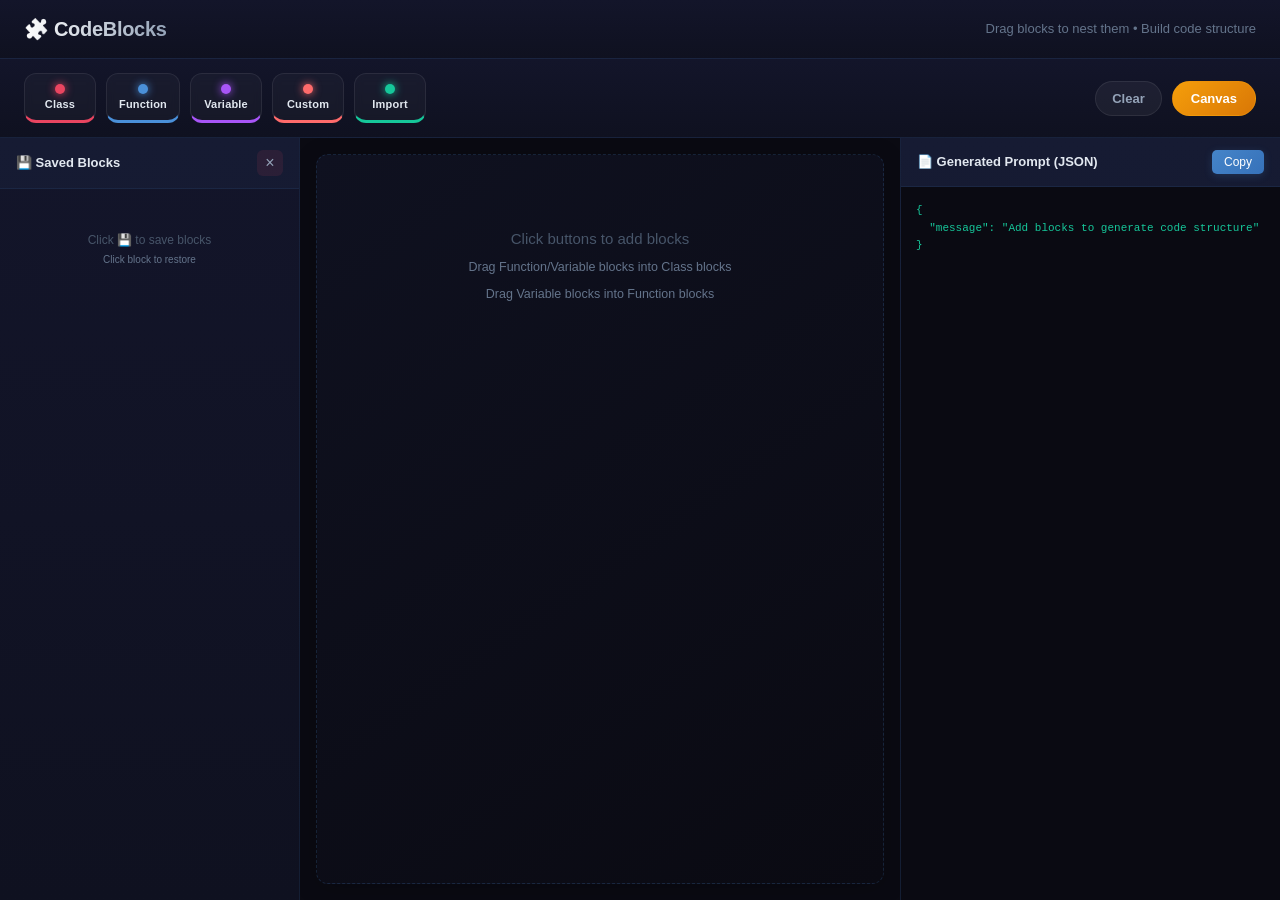
<file: index.html>
<!DOCTYPE html>
<html lang="en">
<head>
    <meta charset="UTF-8">
    <meta name="viewport" content="width=device-width, initial-scale=1.0">
    <title>CodeBlocks - LLM Code Generator</title>
    <link rel="stylesheet" href="css/style.css">
</head>
<body>
    <div class="app">
        <header class="header">
            <h1>🧩 CodeBlocks</h1>
            <p>Drag blocks to nest them • Build code structure</p>
        </header>

        <div class="toolbar">
            <div class="block-palette">
                <button class="palette-btn palette-class" data-type="class">
                    <span class="palette-dot"></span>
                    <span class="palette-name">Class</span>
                </button>
                <button class="palette-btn palette-function" data-type="function">
                    <span class="palette-dot"></span>
                    <span class="palette-name">Function</span>
                </button>
                <button class="palette-btn palette-variable" data-type="variable">
                    <span class="palette-dot"></span>
                    <span class="palette-name">Variable</span>
                </button>
                <button class="palette-btn palette-custom" data-type="custom">
                    <span class="palette-dot"></span>
                    <span class="palette-name">Custom</span>
                </button>
                <button class="palette-btn palette-import" data-type="import">
                    <span class="palette-dot"></span>
                    <span class="palette-name">Import</span>
                </button>
            </div>
            <div class="toolbar-actions">
                <button class="action-btn action-secondary" id="clearBtn" title="Clear all blocks">
                    <span class="action-label">Clear</span>
                </button>
                <button class="action-btn action-primary" id="canvasModeBtn" title="Open Grid Canvas">
                    <span class="action-label">Canvas</span>
                </button>
            </div>
        </div>

        <div class="main">
            <div class="sidebar">
                <div class="sidebar-header">
                    <h3>💾 Saved Blocks</h3>
                    <button id="clearSidebarBtn" class="btn-clear-sidebar" title="Clear all saved blocks">×</button>
                </div>
                <div id="sidebarContent" class="sidebar-content">
                    <div class="sidebar-hint">
                        Drag blocks here to save<br>
                        <small>Click to restore</small>
                    </div>
                </div>
            </div>

            <div class="canvas-container">
                <div id="canvas" class="canvas">
                    <div class="canvas-hint">
                        Click buttons to add blocks<br>
                        <small>Drag Function/Variable blocks into Class blocks<br>
                        Drag Variable blocks into Function blocks</small>
                    </div>
                </div>
            </div>

            <div class="output-panel">
                <div class="output-header">
                    <h3>📄 Generated Prompt (JSON)</h3>
                    <button id="copyBtn" class="btn-copy">Copy</button>
                </div>
                <pre id="output" class="output"></pre>
            </div>
        </div>
    </div>

    <script src="js/utils.js"></script>
    <script src="js/app.js"></script>
</body>
</html>
</file>
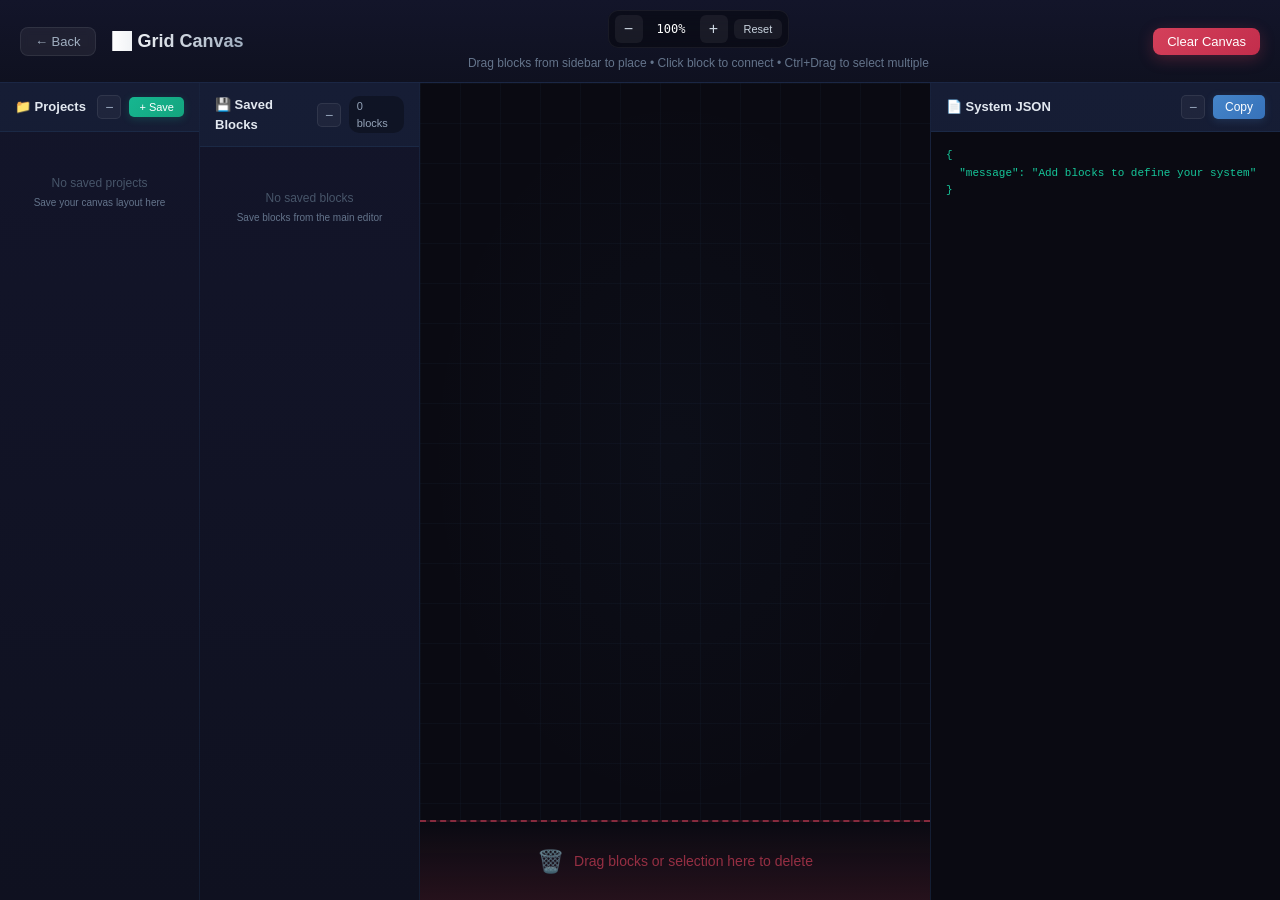
<file: canvas.html>
<!DOCTYPE html>
<html lang="en">
<head>
    <meta charset="UTF-8">
    <meta name="viewport" content="width=device-width, initial-scale=1.0">
    <title>CodeBlocks - Grid Canvas</title>
    <link rel="stylesheet" href="css/style.css">
    <link rel="stylesheet" href="css/canvas.css">
</head>
<body>
    <div class="canvas-page">
        <!-- Header -->
        <header class="canvas-header">
            <div class="canvas-header-left">
                <button class="btn btn-back" id="backBtn" title="Back to Editor">← Back</button>
                <h1>🖼️ Grid Canvas</h1>
            </div>
            <div class="canvas-header-center">
                <div class="zoom-controls">
                    <button class="btn btn-zoom" id="zoomOutBtn" title="Zoom Out">−</button>
                    <span class="zoom-level" id="zoomLevel">100%</span>
                    <button class="btn btn-zoom" id="zoomInBtn" title="Zoom In">+</button>
                    <button class="btn btn-zoom-reset" id="zoomResetBtn" title="Reset Zoom">Reset</button>
                </div>
                <span class="canvas-hint-text" id="canvasHint">Drag blocks from sidebar to place • Click block to connect • Ctrl+Drag to select multiple</span>
            </div>
            <div class="canvas-header-right">
                <button class="btn btn-clear-canvas" id="clearCanvasBtn">Clear Canvas</button>
            </div>
        </header>

        <!-- Main Canvas Area -->
        <div class="canvas-workspace">
            <!-- Projects Sidebar -->
            <aside class="canvas-projects-panel" id="projectsPanel">
                <div class="canvas-projects-header">
                    <h3>📁 Projects</h3>
                    <div class="panel-header-actions">
                        <button class="btn-minimize-panel" id="minimizeProjectsBtn" title="Minimize Projects">−</button>
                        <button class="btn-save-project" id="saveProjectBtn" title="Save current canvas as project">+ Save</button>
                    </div>
                </div>
                <div class="canvas-projects-content" id="canvasProjectsContent">
                    <div class="canvas-projects-empty">
                        No saved projects<br>
                        <small>Save your canvas layout here</small>
                    </div>
                </div>
            </aside>

            <!-- Sidebar with Saved Blocks -->
            <aside class="canvas-sidebar-panel" id="savedBlocksPanel">
                <div class="canvas-sidebar-header">
                    <h3>💾 Saved Blocks</h3>
                    <div class="panel-header-actions">
                        <button class="btn-minimize-panel" id="minimizeSavedBlocksBtn" title="Minimize Saved Blocks">−</button>
                        <span class="block-count" id="blockCount">0 blocks</span>
                    </div>
                </div>
                <div class="canvas-sidebar-content" id="canvasSidebarContent">
                    <div class="canvas-sidebar-empty">
                        No saved blocks<br>
                        <small>Save blocks from the main editor</small>
                    </div>
                </div>
            </aside>

            <!-- Grid Canvas -->
            <div class="grid-canvas-container">
                <div id="gridCanvas" class="grid-canvas">
                    <!-- Canvas content wrapper for zooming -->
                    <div id="canvasContent" class="canvas-content">
                        <!-- SVG Layer for arrows -->
                        <svg id="arrowLayer" class="arrow-layer">
                            <defs>
                                <linearGradient id="arrowGradient" x1="0%" y1="0%" x2="100%" y2="0%">
                                    <stop offset="0%" style="stop-color:#4a90d9;stop-opacity:1" />
                                    <stop offset="100%" style="stop-color:#6ab0ff;stop-opacity:1" />
                                </linearGradient>
                                <marker id="arrowhead" markerWidth="12" markerHeight="12" refX="9" refY="6" orient="auto" overflow="visible">
                                    <polygon points="0 3, 9 6, 0 9" fill="#6ab0ff" />
                                </marker>
                            </defs>
                        </svg>
                        
                        <!-- Blocks will be placed here -->
                        <div class="canvas-placeholder">
                            <div class="placeholder-icon">📦</div>
                            <div>Drag blocks here to place them</div>
                            <small>Click a block to start connecting</small>
                        </div>
                    </div>
                    
                    <!-- Selection box for multi-select -->
                    <div id="selectionBox" class="selection-box hidden"></div>
                </div>

                <!-- Delete Zone -->
                <div class="delete-zone" id="deleteZone">
                    <div class="delete-zone-content">
                        <span class="delete-icon">🗑️</span>
                        <span class="delete-text">Drag blocks or selection here to delete</span>
                    </div>
                </div>
            </div>

            <!-- Output Panel -->
            <aside class="canvas-output-panel" id="outputPanel">
                <div class="canvas-output-header">
                    <h3>📄 System JSON</h3>
                    <div class="panel-header-actions">
                        <button class="btn-minimize-panel" id="minimizeOutputBtn" title="Minimize Output">−</button>
                        <button class="btn-copy" id="copyOutputBtn">Copy</button>
                    </div>
                </div>
                <pre id="canvasOutput" class="canvas-output-content"></pre>
            </aside>
        </div>
    </div>

    <!-- Relationship Modal -->
    <div id="relationshipModal" class="modal hidden">
        <div class="modal-content">
            <h3>Define Relationship</h3>
            <p>From: <strong id="fromBlockName">Block A</strong> → To: <strong id="toBlockName">Block B</strong></p>
            <input type="text" id="relationshipInput" placeholder="e.g., calls, extends, uses, depends on..." autofocus>
            <div class="modal-buttons">
                <button class="btn btn-secondary" id="cancelRelationship">Cancel</button>
                <button class="btn btn-primary" id="confirmRelationship">Connect</button>
            </div>
        </div>
    </div>

    <script src="js/utils.js"></script>
    <script src="js/canvas.js?v=2"></script>
</body>
</html>
</file>
<file: css/style.css>
* {
    margin: 0;
    padding: 0;
    box-sizing: border-box;
}

body {
    font-family: -apple-system, BlinkMacSystemFont, 'Segoe UI', Roboto, 'Helvetica Neue', Arial, sans-serif;
    background: #0a0a12;
    color: #e2e8f0;
    min-height: 100vh;
    line-height: 1.5;
}

.app {
    display: flex;
    flex-direction: column;
    height: 100vh;
}

/* Header */
.header {
    padding: 14px 24px;
    background: linear-gradient(180deg, #13152a 0%, #0f1120 100%);
    border-bottom: 1px solid rgba(74, 144, 217, 0.12);
    display: flex;
    align-items: center;
    justify-content: space-between;
    box-shadow: 0 2px 20px rgba(0, 0, 0, 0.25);
}

.header h1 {
    font-size: 20px;
    font-weight: 700;
    background: linear-gradient(90deg, #fff 0%, #94a3b8 100%);
    -webkit-background-clip: text;
    -webkit-text-fill-color: transparent;
    background-clip: text;
    letter-spacing: -0.3px;
}

.header p {
    color: #64748b;
    font-size: 13px;
    font-weight: 400;
}

/* Toolbar */
.toolbar {
    display: flex;
    justify-content: space-between;
    align-items: center;
    gap: 16px;
    padding: 14px 24px;
    background: linear-gradient(180deg, #13152a 0%, #0f1120 100%);
    border-bottom: 1px solid rgba(74, 144, 217, 0.1);
}

/* Block Palette — large, card-like buttons */
.block-palette {
    display: flex;
    gap: 10px;
    flex-wrap: wrap;
}

.palette-btn {
    display: flex;
    flex-direction: column;
    align-items: center;
    justify-content: center;
    gap: 4px;
    min-width: 72px;
    padding: 10px 12px;
    border: 1px solid rgba(255, 255, 255, 0.08);
    border-radius: 12px;
    background: rgba(255, 255, 255, 0.03);
    color: #e2e8f0;
    cursor: pointer;
    transition: all 0.2s cubic-bezier(0.4, 0, 0.2, 1);
    backdrop-filter: blur(4px);
}

.palette-btn:hover {
    transform: translateY(-2px);
    background: rgba(255, 255, 255, 0.07);
    border-color: rgba(255, 255, 255, 0.16);
    box-shadow: 0 8px 20px rgba(0, 0, 0, 0.35);
}

.palette-btn:active {
    transform: translateY(0);
}

.palette-dot {
    width: 10px;
    height: 10px;
    border-radius: 50%;
    display: inline-block;
    box-shadow: 0 0 8px currentColor;
}

.palette-class .palette-dot { background: #e94560; color: #e94560; }
.palette-function .palette-dot { background: #4a90d9; color: #4a90d9; }
.palette-variable .palette-dot { background: #a855f7; color: #a855f7; }
.palette-custom .palette-dot { background: #ff6b6b; color: #ff6b6b; }
.palette-import .palette-dot { background: #16c79a; color: #16c79a; }

.palette-name {
    font-size: 11px;
    font-weight: 600;
    letter-spacing: 0.2px;
}

/* Palette accent colors */
.palette-class { border-bottom: 3px solid #e94560; }
.palette-class:hover { box-shadow: 0 8px 20px rgba(233, 69, 96, 0.25); border-color: rgba(233, 69, 96, 0.35); }

.palette-function { border-bottom: 3px solid #4a90d9; }
.palette-function:hover { box-shadow: 0 8px 20px rgba(74, 144, 217, 0.25); border-color: rgba(74, 144, 217, 0.35); }

.palette-variable { border-bottom: 3px solid #a855f7; }
.palette-variable:hover { box-shadow: 0 8px 20px rgba(168, 85, 247, 0.25); border-color: rgba(168, 85, 247, 0.35); }

.palette-custom { border-bottom: 3px solid #ff6b6b; }
.palette-custom:hover { box-shadow: 0 8px 20px rgba(255, 107, 107, 0.25); border-color: rgba(255, 107, 107, 0.35); }

.palette-import { border-bottom: 3px solid #16c79a; }
.palette-import:hover { box-shadow: 0 8px 20px rgba(22, 199, 154, 0.25); border-color: rgba(22, 199, 154, 0.35); }

/* Toolbar Actions — pill buttons on the right */
.toolbar-actions {
    display: flex;
    align-items: center;
    gap: 10px;
}

.action-btn {
    display: inline-flex;
    align-items: center;
    gap: 6px;
    padding: 9px 16px;
    border-radius: 999px;
    font-size: 13px;
    font-weight: 600;
    cursor: pointer;
    transition: all 0.2s cubic-bezier(0.4, 0, 0.2, 1);
    border: 1px solid transparent;
}

.action-btn:hover {
    transform: translateY(-1px);
    box-shadow: 0 4px 14px rgba(0, 0, 0, 0.3);
}

.action-secondary {
    background: rgba(255, 255, 255, 0.05);
    color: #94a3b8;
    border-color: rgba(255, 255, 255, 0.08);
}

.action-secondary:hover {
    background: rgba(255, 255, 255, 0.1);
    color: #e2e8f0;
    border-color: rgba(255, 255, 255, 0.14);
}

.action-primary {
    background: linear-gradient(135deg, #f59e0b 0%, #d97706 100%);
    color: white;
    border-color: rgba(245, 158, 11, 0.4);
    padding-left: 18px;
    padding-right: 18px;
}

.action-primary:hover {
    box-shadow: 0 6px 20px rgba(245, 158, 11, 0.45);
}

.action-primary.active {
    background: linear-gradient(135deg, #d97706 0%, #b45309 100%);
    box-shadow: 0 0 0 2px rgba(245, 158, 11, 0.35);
}

.action-icon {
    font-size: 14px;
}

.action-label {
    white-space: nowrap;
}

/* Main Layout */
.main {
    display: flex;
    flex: 1;
    overflow: hidden;
}

/* Sidebar */
.sidebar {
    width: 300px;
    min-width: 300px;
    background: linear-gradient(180deg, #13152a 0%, #0f1120 100%);
    border-right: 1px solid rgba(74, 144, 217, 0.1);
    display: flex;
    flex-direction: column;
    position: relative;
    transition: all 0.3s cubic-bezier(0.4, 0, 0.2, 1);
}

.sidebar.hidden {
    display: none;
}

.sidebar.suppressed {
    opacity: 0.3;
    pointer-events: none;
    width: 60px;
    min-width: 60px;
}

.sidebar.suppressed .sidebar-content,
.sidebar.suppressed .sidebar-header h3,
.sidebar.suppressed .btn-clear-sidebar {
    display: none;
}

.sidebar-header {
    display: flex;
    justify-content: space-between;
    align-items: center;
    padding: 12px 16px;
    border-bottom: 1px solid rgba(74, 144, 217, 0.1);
    background: rgba(74, 144, 217, 0.05);
}

.sidebar-header h3 {
    font-size: 13px;
    font-weight: 600;
    color: #e2e8f0;
}

.btn-clear-sidebar {
    background: rgba(233, 69, 96, 0.1);
    border: none;
    color: #94a3b8;
    cursor: pointer;
    font-size: 16px;
    width: 26px;
    height: 26px;
    border-radius: 6px;
    display: flex;
    align-items: center;
    justify-content: center;
    transition: all 0.2s ease;
}

.btn-clear-sidebar:hover {
    background: rgba(233, 69, 96, 0.2);
    color: #e94560;
}

.sidebar-content {
    flex: 1;
    padding: 12px;
    overflow-y: auto;
    display: flex;
    flex-direction: column;
    gap: 8px;
    min-height: 200px;
    position: relative;
}

/* Ensure sidebar is always a valid drop target */
.sidebar-content:empty::before {
    content: '';
    display: block;
    min-height: 100px;
}

.sidebar-hint {
    text-align: center;
    color: #475569;
    padding: 30px 10px;
    font-size: 12px;
    line-height: 1.6;
    pointer-events: none;
}

.sidebar-hint small {
    color: #64748b;
}

/* Saved Block (simplified) */
.saved-block {
    background: rgba(255, 255, 255, 0.03);
    border-radius: 10px;
    border: 1px solid rgba(255, 255, 255, 0.05);
    border-left: 4px solid;
    padding: 11px 13px;
    cursor: grab;
    transition: all 0.25s cubic-bezier(0.4, 0, 0.2, 1);
    display: flex;
    flex-direction: column;
    gap: 5px;
}

.saved-block:hover {
    background: rgba(74, 144, 217, 0.08);
    transform: translateX(3px);
    border-color: rgba(74, 144, 217, 0.18);
    box-shadow: 0 4px 14px rgba(0, 0, 0, 0.2);
}

.saved-block.dragging {
    opacity: 0.5;
}

.saved-block.drag-over {
    position: relative;
}

.saved-block.drag-over::before,
.saved-block.drag-over::after {
    content: '';
    position: absolute;
    left: 0;
    right: 0;
    height: 3px;
    background: #4a90d9;
    border-radius: 2px;
    pointer-events: none;
}

.saved-block.drag-over[data-drop-position="before"]::before {
    top: -6px;
}

.saved-block.drag-over[data-drop-position="after"]::after {
    bottom: -6px;
}

.saved-block.block-class { border-left-color: #e94560; }
.saved-block.block-function { border-left-color: #4a90d9; }
.saved-block.block-variable { border-left-color: #a855f7; }
.saved-block.block-custom { border-left-color: #ff6b6b; }
.saved-block.block-import { border-left-color: #16c79a; }

.saved-block-type {
    font-size: 10px;
    text-transform: uppercase;
    font-weight: 600;
    padding: 3px 7px;
    border-radius: 4px;
    background: rgba(255,255,255,0.08);
    align-self: flex-start;
    letter-spacing: 0.3px;
}

.saved-block.block-class .saved-block-type { color: #e94560; }
.saved-block.block-function .saved-block-type { color: #4a90d9; }
.saved-block.block-variable .saved-block-type { color: #a855f7; }
.saved-block.block-custom .saved-block-type { color: #ff6b6b; }
.saved-block.block-import .saved-block-type { color: #16c79a; }

.saved-block-header {
    display: flex;
    align-items: center;
    justify-content: space-between;
    gap: 8px;
}

.saved-block-name {
    font-size: 14px;
    font-weight: 500;
    color: #f1f5f9;
    word-break: break-all;
    line-height: 1.4;
}

/* Saved Block Actions */
.saved-block-actions {
    margin-left: auto;
    display: flex;
    gap: 4px;
    opacity: 0;
    transition: opacity 0.2s ease;
}

.saved-block:hover .saved-block-actions {
    opacity: 1;
}

.saved-block-actions button {
    background: transparent;
    border: none;
    cursor: pointer;
    font-size: 13px;
    padding: 3px 5px;
    line-height: 1;
    border-radius: 4px;
    transition: all 0.2s ease;
}

.saved-block-edit {
    color: #94a3b8;
}

.saved-block-edit:hover {
    background: rgba(74, 144, 217, 0.15);
    color: #4a90d9;
}

.saved-block-place {
    color: #94a3b8;
}

.saved-block-place:hover {
    background: rgba(22, 199, 154, 0.15);
    color: #16c79a;
}

.saved-block-delete {
    color: #94a3b8;
    font-size: 15px;
}

.saved-block-delete:hover {
    color: #e94560;
    background: rgba(233, 69, 96, 0.12);
}

.sidebar.drag-over {
    background: rgba(74, 144, 217, 0.1);
}

.sidebar.drag-over .sidebar-content {
    background: rgba(74, 144, 217, 0.15);
    border: 2px dashed rgba(74, 144, 217, 0.4);
    border-radius: 10px;
}

.sidebar.drag-over .sidebar-hint {
    color: #4a90d9;
    font-weight: 500;
}

/* Canvas */
.canvas-container {
    flex: 1;
    padding: 16px;
    overflow: auto;
    position: relative;
    display: flex;
    gap: 16px;
    background: #0a0a12;
}

/* Canvas Sidebar */
.canvas-sidebar {
    width: 180px;
    min-width: 180px;
    background: linear-gradient(180deg, #13152a 0%, #0f1120 100%);
    border: 1px solid rgba(74, 144, 217, 0.12);
    border-radius: 10px;
    display: flex;
    flex-direction: column;
    overflow: hidden;
    transition: all 0.3s cubic-bezier(0.4, 0, 0.2, 1);
    box-shadow: 0 4px 20px rgba(0, 0, 0, 0.2);
}

.canvas-sidebar.hidden {
    display: none;
}

.canvas-sidebar-header {
    display: flex;
    justify-content: space-between;
    align-items: center;
    padding: 10px 12px;
    background: rgba(74, 144, 217, 0.06);
    border-bottom: 1px solid rgba(74, 144, 217, 0.1);
}

.canvas-sidebar-header h4 {
    font-size: 12px;
    font-weight: 600;
    color: #e2e8f0;
}

.btn-close-canvas-sidebar {
    background: transparent;
    border: none;
    color: #94a3b8;
    cursor: pointer;
    font-size: 16px;
    padding: 2px 5px;
    line-height: 1;
    border-radius: 4px;
    transition: all 0.2s ease;
}

.btn-close-canvas-sidebar:hover {
    color: #e94560;
    background: rgba(233, 69, 96, 0.1);
}

.canvas-sidebar-content {
    flex: 1;
    padding: 10px;
    overflow-y: auto;
    display: flex;
    flex-direction: column;
    gap: 8px;
}

.canvas-sidebar-hint {
    text-align: center;
    color: #475569;
    padding: 20px 10px;
    font-size: 11px;
    line-height: 1.5;
}

.canvas-sidebar-block {
    background: rgba(255, 255, 255, 0.03);
    border-radius: 8px;
    border: 1px solid rgba(255, 255, 255, 0.05);
    border-left: 3px solid;
    padding: 8px 10px;
    cursor: grab;
    transition: all 0.2s ease;
    display: flex;
    flex-direction: column;
    gap: 4px;
}

.canvas-sidebar-block:hover {
    background: rgba(74, 144, 217, 0.08);
    transform: translateX(2px);
    border-color: rgba(74, 144, 217, 0.15);
}

.canvas-sidebar-block.dragging {
    opacity: 0.5;
}

.canvas-sidebar-block.block-class { border-left-color: #e94560; }
.canvas-sidebar-block.block-function { border-left-color: #4a90d9; }
.canvas-sidebar-block.block-variable { border-left-color: #a855f7; }
.canvas-sidebar-block.block-custom { border-left-color: #ff6b6b; }

.canvas-sidebar-block-type {
    font-size: 9px;
    text-transform: uppercase;
    font-weight: 600;
    padding: 2px 6px;
    border-radius: 3px;
    background: rgba(255,255,255,0.08);
    align-self: flex-start;
    letter-spacing: 0.3px;
}

.canvas-sidebar-block.block-class .canvas-sidebar-block-type { color: #e94560; }
.canvas-sidebar-block.block-function .canvas-sidebar-block-type { color: #4a90d9; }
.canvas-sidebar-block.block-variable .canvas-sidebar-block-type { color: #a855f7; }
.canvas-sidebar-block.block-custom .canvas-sidebar-block-type { color: #ff6b6b; }

.canvas-sidebar-block-header {
    display: flex;
    align-items: center;
    justify-content: space-between;
}

.canvas-sidebar-block-name {
    font-size: 12px;
    font-weight: 500;
    color: #f1f5f9;
    word-break: break-all;
    line-height: 1.4;
}

.canvas {
    flex: 1;
    min-height: 100%;
    background: linear-gradient(145deg, #0f1120 0%, #0a0a12 100%);
    border-radius: 12px;
    border: 1px dashed rgba(74, 144, 217, 0.18);
    padding: 20px;
    display: flex;
    flex-direction: column;
    gap: 12px;
    box-shadow: 0 4px 24px rgba(0, 0, 0, 0.2);
}

.canvas-hint {
    text-align: center;
    color: #475569;
    padding: 50px 20px;
    font-size: 15px;
    line-height: 1.8;
}

.canvas-hint small {
    color: #64748b;
}

/* Blocks */
.block {
    background: linear-gradient(145deg, rgba(26, 26, 46, 0.95) 0%, rgba(19, 21, 42, 0.98) 100%);
    border-radius: 12px;
    border: 1px solid rgba(255, 255, 255, 0.06);
    border-left: 4px solid;
    position: relative;
    transition: all 0.25s cubic-bezier(0.4, 0, 0.2, 1);
    box-shadow: 0 4px 6px -1px rgba(0, 0, 0, 0.15), 0 2px 4px -1px rgba(0, 0, 0, 0.1);
    animation: block-appear-main 0.3s cubic-bezier(0.34, 1.56, 0.64, 1);
}

@keyframes block-appear-main {
    0% {
        opacity: 0;
        transform: scale(0.92) translateY(8px);
    }
    100% {
        opacity: 1;
        transform: scale(1) translateY(0);
    }
}

.block.dragging {
    opacity: 0.6;
    box-shadow: 0 20px 25px -5px rgba(0, 0, 0, 0.3);
    transform: scale(1.02);
}

.block.drag-over {
    border-color: #4a90d9;
    box-shadow: 0 0 0 2px rgba(74, 144, 217, 0.25), 0 8px 20px rgba(74, 144, 217, 0.15);
}

.block-class { border-left-color: #e94560; }
.block-function { border-left-color: #4a90d9; }
.block-variable { border-left-color: #a855f7; }
.block-custom { border-left-color: #ff6b6b; }
.block-import { border-left-color: #16c79a; }

.block-warning {
    background: rgba(245, 158, 11, 0.1);
    border: 1px solid rgba(245, 158, 11, 0.3);
    border-radius: 6px;
    padding: 8px 12px;
    margin: 0 15px;
    font-size: 12px;
    color: #f59e0b;
    display: flex;
    align-items: center;
    gap: 6px;
}

.block-header {
    display: flex;
    align-items: flex-start;
    gap: 8px;
    padding: 12px 15px;
    cursor: grab;
}

.block-header:active {
    cursor: grabbing;
}

.block-type {
    font-size: 10px;
    text-transform: uppercase;
    font-weight: 600;
    padding: 3px 8px;
    border-radius: 4px;
    background: rgba(255,255,255,0.08);
    letter-spacing: 0.3px;
}

.block-class .block-type { color: #e94560; }
.block-function .block-type { color: #4a90d9; }
.block-variable .block-type { color: #a855f7; }
.block-custom .block-type { color: #ff6b6b; }
.block-import .block-type { color: #16c79a; }

.block-actions {
    margin-left: auto;
    display: flex;
    gap: 5px;
    align-items: center;
}

.block-save, .block-delete {
    background: transparent;
    border: none;
    color: #94a3b8;
    cursor: pointer;
    padding: 3px 6px;
    line-height: 1;
    border-radius: 4px;
    transition: all 0.2s ease;
}

.block-save {
    font-size: 14px;
}

.block-delete {
    font-size: 18px;
}

.block-save:hover {
    background: rgba(22, 199, 154, 0.12);
    color: #16c79a;
}

.block-delete:hover {
    background: rgba(233, 69, 96, 0.12);
    color: #e94560;
}

/* Collapse/Expand button */
.block-collapse {
    background: rgba(255, 255, 255, 0.04);
    border: none;
    color: #94a3b8;
    cursor: pointer;
    padding: 3px 6px;
    font-size: 12px;
    border-radius: 4px;
    transition: all 0.2s ease;
    margin-right: 4px;
}

.block-collapse:hover {
    background: rgba(255, 255, 255, 0.1);
    color: #fff;
}

/* Collapsed state */
.block.collapsed .block-content {
    display: none;
}

.block.collapsed .block-header {
    padding: 10px 15px;
}

.block.collapsed {
    opacity: 0.92;
}

.block-content {
    padding: 0 15px 15px 15px;
    display: flex;
    flex-direction: column;
    gap: 10px;
}

.block-fields {
    display: flex;
    flex-direction: column;
    gap: 10px;
}

.field {
    display: flex;
    flex-direction: column;
    gap: 4px;
}

.field label {
    font-size: 11px;
    color: #64748b;
    text-transform: uppercase;
    letter-spacing: 0.5px;
    font-weight: 500;
}

.field input,
.field textarea {
    background: rgba(0, 0, 0, 0.25);
    border: 1px solid rgba(255, 255, 255, 0.06);
    border-radius: 7px;
    padding: 9px 11px;
    color: #f1f5f9;
    font-size: 13px;
    font-family: inherit;
    transition: all 0.2s ease;
}

.field input:focus,
.field textarea:focus {
    outline: none;
    border-color: rgba(74, 144, 217, 0.4);
    box-shadow: 0 0 0 3px rgba(74, 144, 217, 0.08);
}

.field textarea {
    min-height: 60px;
    resize: vertical;
}

/* Nested container */
.nested-container {
    margin-top: 10px;
    padding: 12px;
    background: rgba(0, 0, 0, 0.15);
    border-radius: 8px;
    border: 1px dashed rgba(255, 255, 255, 0.08);
    min-height: 50px;
    display: flex;
    flex-direction: column;
    gap: 8px;
}

.nested-container.drag-over {
    border-color: rgba(74, 144, 217, 0.4);
    background: rgba(74, 144, 217, 0.08);
}

.nested-container:empty::before {
    content: 'Drop blocks here';
    color: #475569;
    font-size: 12px;
    text-align: center;
    padding: 10px;
}

.nested-container .block {
    background: rgba(37, 37, 64, 0.7);
}

/* Output Panel */
.output-panel {
    width: 380px;
    background: linear-gradient(180deg, #13152a 0%, #0f1120 100%);
    border-left: 1px solid rgba(74, 144, 217, 0.1);
    display: flex;
    flex-direction: column;
}

.output-header {
    display: flex;
    justify-content: space-between;
    align-items: center;
    padding: 12px 16px;
    border-bottom: 1px solid rgba(74, 144, 217, 0.1);
    background: rgba(74, 144, 217, 0.05);
}

.output-header h3 {
    font-size: 13px;
    font-weight: 600;
    color: #e2e8f0;
}

.btn-copy {
    padding: 5px 12px;
    background: linear-gradient(135deg, rgba(74, 144, 217, 0.9) 0%, rgba(58, 123, 200, 0.9) 100%);
    color: white;
    border: none;
    border-radius: 5px;
    cursor: pointer;
    font-size: 12px;
    font-weight: 500;
    transition: all 0.2s ease;
    box-shadow: 0 2px 8px rgba(74, 144, 217, 0.2);
}

.btn-copy:hover {
    background: linear-gradient(135deg, #4a90d9 0%, #3a7bc8 100%);
    transform: translateY(-1px);
    box-shadow: 0 4px 12px rgba(74, 144, 217, 0.3);
}

.output {
    flex: 1;
    padding: 15px;
    margin: 0;
    background: #0a0a12;
    color: #16c79a;
    font-family: 'SF Mono', 'Consolas', 'Monaco', 'Courier New', monospace;
    font-size: 11px;
    line-height: 1.6;
    overflow: auto;
    white-space: pre-wrap;
    word-wrap: break-word;
}

/* Highlight animation for edit mode */
@keyframes highlight-block {
    0% { box-shadow: 0 0 0 0 rgba(74, 144, 217, 0.8); }
    50% { box-shadow: 0 0 0 10px rgba(74, 144, 217, 0); }
    100% { box-shadow: 0 0 0 0 rgba(74, 144, 217, 0); }
}

/* Scrollbar */
::-webkit-scrollbar {
    width: 6px;
    height: 6px;
}

::-webkit-scrollbar-track {
    background: #0a0a12;
}

::-webkit-scrollbar-thumb {
    background: #1e293b;
    border-radius: 3px;
}

::-webkit-scrollbar-thumb:hover {
    background: #334155;
}
</file>
<file: css/canvas.css>
/* Grid Canvas Page Styles */

.canvas-page {
    display: flex;
    flex-direction: column;
    height: 100vh;
    background: #0d0d15;
    overflow: hidden;
}

/* Header */
.canvas-header {
    display: flex;
    justify-content: space-between;
    align-items: center;
    padding: 10px 20px;
    background: linear-gradient(180deg, #13152a 0%, #0f1120 100%);
    border-bottom: 1px solid rgba(74, 144, 217, 0.15);
    flex-shrink: 0;
    box-shadow: 0 2px 20px rgba(0, 0, 0, 0.3);
}

.canvas-header-left {
    display: flex;
    align-items: center;
    gap: 15px;
}

.canvas-header-left h1 {
    font-size: 18px;
    font-weight: 600;
    background: linear-gradient(90deg, #fff 0%, #a0aec0 100%);
    -webkit-background-clip: text;
    -webkit-text-fill-color: transparent;
    background-clip: text;
}

.btn-back {
    background: rgba(255, 255, 255, 0.06);
    color: #a0aec0;
    padding: 6px 14px;
    border: 1px solid rgba(255, 255, 255, 0.08);
    border-radius: 8px;
    cursor: pointer;
    font-size: 13px;
    font-weight: 500;
    transition: all 0.2s ease;
    backdrop-filter: blur(4px);
}

.btn-back:hover {
    background: rgba(255, 255, 255, 0.12);
    color: #fff;
    transform: translateY(-1px);
    border-color: rgba(255, 255, 255, 0.15);
}

.canvas-header-center {
    flex: 1;
    text-align: center;
    display: flex;
    flex-direction: column;
    align-items: center;
    gap: 6px;
}

/* Zoom Controls */
.zoom-controls {
    display: flex;
    align-items: center;
    gap: 6px;
    background: rgba(0, 0, 0, 0.35);
    padding: 4px 6px;
    border-radius: 10px;
    border: 1px solid rgba(255, 255, 255, 0.06);
    backdrop-filter: blur(8px);
}

.btn-zoom {
    background: rgba(255, 255, 255, 0.06);
    color: #cbd5e0;
    border: none;
    width: 28px;
    height: 28px;
    border-radius: 6px;
    cursor: pointer;
    font-size: 16px;
    font-weight: 500;
    display: flex;
    align-items: center;
    justify-content: center;
    transition: all 0.2s ease;
}

.btn-zoom:hover {
    background: rgba(74, 144, 217, 0.25);
    color: #fff;
    transform: translateY(-1px);
}

.btn-zoom-reset {
    background: rgba(255, 255, 255, 0.06);
    color: #cbd5e0;
    border: none;
    padding: 4px 10px;
    border-radius: 6px;
    cursor: pointer;
    font-size: 11px;
    font-weight: 500;
    transition: all 0.2s ease;
}

.btn-zoom-reset:hover {
    background: rgba(74, 144, 217, 0.25);
    color: #fff;
    transform: translateY(-1px);
}

.zoom-level {
    color: #fff;
    font-size: 12px;
    min-width: 45px;
    text-align: center;
    font-family: 'SF Mono', 'Consolas', monospace;
    font-weight: 500;
}

.canvas-hint-text {
    color: #64748b;
    font-size: 12px;
    font-weight: 400;
}

.canvas-hint-text.connecting {
    color: #4a90d9;
    font-weight: 500;
    text-shadow: 0 0 12px rgba(74, 144, 217, 0.4);
}

.btn-clear-canvas {
    background: linear-gradient(135deg, rgba(233, 69, 96, 0.9) 0%, rgba(214, 48, 80, 0.9) 100%);
    color: white;
    padding: 6px 14px;
    border: none;
    border-radius: 8px;
    cursor: pointer;
    font-size: 13px;
    font-weight: 500;
    transition: all 0.2s ease;
    box-shadow: 0 4px 15px rgba(233, 69, 96, 0.25);
}

.btn-clear-canvas:hover {
    background: linear-gradient(135deg, #e94560 0%, #d63050 100%);
    transform: translateY(-1px);
    box-shadow: 0 6px 20px rgba(233, 69, 96, 0.35);
}

/* Workspace Layout */
.canvas-workspace {
    display: flex;
    flex: 1;
    overflow: hidden;
}

/* Projects Panel */
.canvas-projects-panel {
    width: 200px;
    min-width: 200px;
    background: linear-gradient(180deg, #13152a 0%, #0f1120 100%);
    border-right: 1px solid rgba(74, 144, 217, 0.1);
    display: flex;
    flex-direction: column;
}

.canvas-projects-header {
    display: flex;
    justify-content: space-between;
    align-items: center;
    padding: 12px 15px;
    border-bottom: 1px solid rgba(74, 144, 217, 0.1);
    background: rgba(74, 144, 217, 0.06);
}

.canvas-projects-header h3 {
    font-size: 13px;
    font-weight: 600;
    color: #e2e8f0;
}

/* Panel Header Actions */
.panel-header-actions {
    display: flex;
    align-items: center;
    gap: 8px;
}

/* Minimize Button */
.btn-minimize-panel {
    background: rgba(255, 255, 255, 0.04);
    border: 1px solid rgba(255, 255, 255, 0.08);
    color: #94a3b8;
    width: 24px;
    height: 24px;
    border-radius: 5px;
    cursor: pointer;
    font-size: 14px;
    line-height: 1;
    display: flex;
    align-items: center;
    justify-content: center;
    transition: all 0.2s ease;
}

.btn-minimize-panel:hover {
    background: rgba(74, 144, 217, 0.15);
    border-color: rgba(74, 144, 217, 0.3);
    color: #fff;
}

/* Minimized Panel States */
.canvas-projects-panel.minimized,
.canvas-sidebar-panel.minimized,
.canvas-output-panel.minimized {
    width: 40px !important;
    min-width: 40px !important;
}

.canvas-projects-panel.minimized .canvas-projects-content,
.canvas-projects-panel.minimized .btn-save-project,
.canvas-sidebar-panel.minimized .canvas-sidebar-content,
.canvas-sidebar-panel.minimized .block-count,
.canvas-output-panel.minimized .canvas-output-content,
.canvas-output-panel.minimized .btn-copy {
    display: none !important;
}

.canvas-projects-panel.minimized .canvas-projects-header,
.canvas-sidebar-panel.minimized .canvas-sidebar-header,
.canvas-output-panel.minimized .canvas-output-header {
    padding: 12px 8px;
    justify-content: center;
}

.canvas-projects-panel.minimized .canvas-projects-header h3,
.canvas-sidebar-panel.minimized .canvas-sidebar-header h3,
.canvas-output-panel.minimized .canvas-output-header h3 {
    display: none;
}

.canvas-projects-panel.minimized .btn-minimize-panel,
.canvas-sidebar-panel.minimized .btn-minimize-panel,
.canvas-output-panel.minimized .btn-minimize-panel {
    transform: rotate(180deg);
}

.btn-save-project {
    background: linear-gradient(135deg, rgba(22, 199, 154, 0.9) 0%, rgba(20, 179, 134, 0.9) 100%);
    color: white;
    border: none;
    padding: 4px 10px;
    border-radius: 5px;
    font-size: 11px;
    font-weight: 500;
    cursor: pointer;
    transition: all 0.2s ease;
    box-shadow: 0 2px 8px rgba(22, 199, 154, 0.2);
}

.btn-save-project:hover {
    background: linear-gradient(135deg, #16c79a 0%, #14b386 100%);
    transform: translateY(-1px);
    box-shadow: 0 4px 12px rgba(22, 199, 154, 0.3);
}

.canvas-projects-content {
    flex: 1;
    padding: 12px;
    overflow-y: auto;
    display: flex;
    flex-direction: column;
    gap: 8px;
}

.canvas-projects-empty {
    text-align: center;
    color: #475569;
    padding: 30px 10px;
    font-size: 12px;
    line-height: 1.6;
}

.canvas-projects-empty small {
    color: #64748b;
}

.project-item {
    background: rgba(255, 255, 255, 0.03);
    border-radius: 8px;
    border: 1px solid rgba(255, 255, 255, 0.05);
    padding: 10px 12px;
    cursor: pointer;
    transition: all 0.25s ease;
    position: relative;
}

.project-item:hover {
    background: rgba(74, 144, 217, 0.08);
    border-color: rgba(74, 144, 217, 0.2);
    transform: translateX(3px);
    box-shadow: 0 4px 12px rgba(0, 0, 0, 0.2);
}

.project-item.active {
    border-color: rgba(74, 144, 217, 0.4);
    background: rgba(74, 144, 217, 0.1);
    box-shadow: 0 0 15px rgba(74, 144, 217, 0.15);
}

.project-name {
    font-size: 13px;
    font-weight: 500;
    color: #f1f5f9;
    margin-bottom: 4px;
    word-break: break-all;
}

.project-meta {
    font-size: 10px;
    color: #64748b;
    display: flex;
    justify-content: space-between;
}

.project-actions {
    position: absolute;
    top: 5px;
    right: 5px;
    display: flex;
    gap: 2px;
    opacity: 0;
    transition: opacity 0.2s ease;
}

.project-item:hover .project-actions {
    opacity: 1;
}

.project-actions button {
    background: rgba(0, 0, 0, 0.3);
    border: none;
    color: #94a3b8;
    cursor: pointer;
    font-size: 12px;
    padding: 3px 5px;
    border-radius: 4px;
    transition: all 0.2s ease;
}

.project-actions button:hover {
    background: rgba(255, 255, 255, 0.1);
    color: #fff;
}

.project-rename:hover {
    color: #4a90d9;
}

.project-edit:hover {
    color: #4caf50;
}

.project-delete:hover {
    color: #e94560;
}

/* Sidebar Panel */
.canvas-sidebar-panel {
    width: 220px;
    min-width: 220px;
    background: linear-gradient(180deg, #13152a 0%, #0f1120 100%);
    border-right: 1px solid rgba(74, 144, 217, 0.1);
    display: flex;
    flex-direction: column;
}

.canvas-sidebar-header {
    display: flex;
    justify-content: space-between;
    align-items: center;
    padding: 12px 15px;
    border-bottom: 1px solid rgba(74, 144, 217, 0.1);
    background: rgba(74, 144, 217, 0.06);
}

.canvas-sidebar-header h3 {
    font-size: 13px;
    font-weight: 600;
    color: #e2e8f0;
}

.block-count {
    font-size: 11px;
    color: #94a3b8;
    background: rgba(0, 0, 0, 0.3);
    padding: 2px 8px;
    border-radius: 10px;
    font-weight: 500;
}

.canvas-sidebar-content {
    flex: 1;
    padding: 12px;
    overflow-y: auto;
    display: flex;
    flex-direction: column;
    gap: 8px;
}

.canvas-sidebar-empty {
    text-align: center;
    color: #475569;
    padding: 30px 10px;
    font-size: 12px;
    line-height: 1.6;
}

.canvas-sidebar-empty small {
    color: #64748b;
}

/* Toast Notifications */
@keyframes toast-appear {
    from {
        opacity: 0;
        transform: translateX(-50%) translateY(10px) scale(0.96);
    }
    to {
        opacity: 1;
        transform: translateX(-50%) translateY(0) scale(1);
    }
}

@keyframes toast-disappear {
    from {
        opacity: 1;
        transform: translateX(-50%) translateY(0) scale(1);
    }
    to {
        opacity: 0;
        transform: translateX(-50%) translateY(10px) scale(0.96);
    }
}

/* Grid Canvas Container */
.grid-canvas-container {
    flex: 1;
    display: flex;
    flex-direction: column;
    position: relative;
    overflow: hidden;
    background: #0a0a12;
}

/* Grid Canvas */
.grid-canvas {
    flex: 1;
    position: relative;
    background: 
        linear-gradient(rgba(74, 144, 217, 0.04) 1px, transparent 1px),
        linear-gradient(90deg, rgba(74, 144, 217, 0.04) 1px, transparent 1px),
        radial-gradient(ellipse at center, rgba(74, 144, 217, 0.03) 0%, transparent 70%),
        #0a0a12;
    background-size: 40px 40px, 40px 40px, 100% 100%, 100% 100%;
    overflow: auto;
    min-height: 0;
}

/* Canvas Content Wrapper for Zoom */
.canvas-content {
    position: absolute;
    top: 0;
    left: 0;
    width: 3000px;
    height: 2000px;
    transform-origin: 0 0;
    transition: transform 0.15s cubic-bezier(0.4, 0, 0.2, 1);
}

/* Selection Box */
.selection-box {
    position: absolute;
    border: 2px dashed #4a90d9;
    background: rgba(74, 144, 217, 0.12);
    border-radius: 4px;
    pointer-events: none;
    z-index: 10000;
    box-shadow: 0 0 20px rgba(74, 144, 217, 0.15);
}

.selection-box.hidden {
    display: none;
}

/* Ensure canvas is at least larger than viewport for scrolling */
.grid-canvas::before {
    content: '';
    position: absolute;
    top: 0;
    left: 0;
    width: 3000px;
    height: 2000px;
    pointer-events: none;
}

/* SVG Arrow Layer */
.arrow-layer {
    position: absolute;
    top: 0;
    left: 0;
    width: 3000px;
    height: 2000px;
    pointer-events: none;
    z-index: 100;
}

.arrow-layer > path {
    fill: none;
    stroke: url(#arrowGradient);
    stroke-width: 2.5;
    marker-end: url(#arrowhead);
}

.arrow-layer path.temp-arrow {
    stroke: #4a90d9;
    stroke-dasharray: 6, 6;
    opacity: 0.8;
    filter: drop-shadow(0 0 4px rgba(74, 144, 217, 0.4));
}

.arrow-layer path.selected {
    stroke: #e94560;
    stroke-width: 3.5;
    filter: drop-shadow(0 0 6px rgba(233, 69, 96, 0.6));
}

/* Connection group hover effect */
.connection-group:hover path:not(.temp-arrow):last-child {
    stroke: #6ab0ff;
    stroke-width: 3.5;
    filter: drop-shadow(0 0 6px rgba(74, 144, 217, 0.7));
}

/* Show a subtle highlight on the wide background path on hover */
.connection-group:hover {
    filter: drop-shadow(0 0 10px rgba(74, 144, 217, 0.4));
}

/* Selected connection styling */
.connection-group.selected path:not(.temp-arrow) {
    stroke: #f59e0b;
    stroke-width: 3.5;
    filter: drop-shadow(0 0 6px rgba(245, 158, 11, 0.7));
}

.connection-group.selected .arrow-label-bg {
    fill: #f59e0b;
    stroke: #f59e0b;
}

.connection-group.selected .arrow-label {
    fill: #0a0a12;
    font-weight: 600;
}

/* Arrow context menu */
.arrow-menu {
    position: absolute;
    background: rgba(19, 21, 42, 0.98);
    border: 1px solid rgba(74, 144, 217, 0.2);
    border-radius: 10px;
    padding: 8px 0;
    min-width: 150px;
    box-shadow: 0 8px 32px rgba(0, 0, 0, 0.5);
    z-index: 1000;
    animation: menu-appear 0.15s ease;
    backdrop-filter: blur(12px);
}

@keyframes menu-appear {
    from {
        opacity: 0;
        transform: scale(0.95);
    }
    to {
        opacity: 1;
        transform: scale(1);
    }
}

.arrow-menu-header {
    padding: 8px 16px;
    font-size: 12px;
    color: #64748b;
    border-bottom: 1px solid rgba(255, 255, 255, 0.06);
    margin-bottom: 4px;
    word-break: break-word;
    overflow-wrap: break-word;
    max-width: 300px;
    line-height: 1.4;
}

.arrow-menu-item {
    padding: 10px 16px;
    font-size: 13px;
    color: #e2e8f0;
    cursor: pointer;
    transition: all 0.15s ease;
    display: flex;
    align-items: center;
    gap: 8px;
}

.arrow-menu-item:hover {
    background: rgba(74, 144, 217, 0.12);
}

.arrow-menu-item[data-action="delete"]:hover {
    background: rgba(233, 69, 96, 0.12);
    color: #e94560;
}

/* Arrow label background */
.arrow-label-bg {
    fill: #0a0a12;
    stroke: url(#arrowGradient);
    stroke-width: 1;
    rx: 6;
    filter: drop-shadow(0 2px 4px rgba(0, 0, 0, 0.3));
}

/* Arrow label text */
.arrow-label {
    fill: #e2e8f0;
    font-size: 11px;
    font-family: -apple-system, BlinkMacSystemFont, 'Segoe UI', Roboto, sans-serif;
    text-anchor: middle;
    dominant-baseline: middle;
    font-weight: 500;
}

/* Inline arrow relationship editor */
.arrow-inline-editor {
    position: absolute;
    transform: translateX(-50%);
    z-index: 2000;
    background: rgba(19, 21, 42, 0.98);
    border: 1px solid rgba(74, 144, 217, 0.5);
    border-radius: 8px;
    padding: 6px 10px;
    color: #e2e8f0;
    font-size: 12px;
    font-family: -apple-system, BlinkMacSystemFont, 'Segoe UI', Roboto, sans-serif;
    font-weight: 500;
    min-width: 120px;
    max-width: 280px;
    outline: none;
    box-shadow: 0 8px 32px rgba(0, 0, 0, 0.6);
    backdrop-filter: blur(12px);
    text-align: center;
}

.arrow-inline-editor:focus {
    border-color: rgba(74, 144, 217, 0.8);
    box-shadow: 0 0 0 3px rgba(74, 144, 217, 0.25), 0 8px 32px rgba(0, 0, 0, 0.6);
}

.canvas-placeholder {
    position: absolute;
    top: 50%;
    left: 50%;
    transform: translate(-50%, -50%);
    text-align: center;
    color: #475569;
    font-size: 15px;
    pointer-events: none;
    opacity: 0.8;
    transition: opacity 0.3s ease;
}

.canvas-placeholder .placeholder-icon {
    font-size: 56px;
    margin-bottom: 18px;
    opacity: 0.4;
    filter: drop-shadow(0 4px 20px rgba(74, 144, 217, 0.2));
}

.canvas-placeholder small {
    display: block;
    margin-top: 10px;
    color: #64748b;
    font-size: 13px;
}

/* Delete Zone */
.delete-zone {
    height: 80px;
    background: linear-gradient(to top, rgba(233, 69, 96, 0.12), transparent);
    border-top: 2px dashed rgba(233, 69, 96, 0.5);
    display: flex;
    align-items: center;
    justify-content: center;
    transition: all 0.3s ease;
    flex-shrink: 0;
}

.delete-zone.drag-over {
    background: rgba(233, 69, 96, 0.35);
    border-top-style: solid;
    border-top-width: 3px;
    box-shadow: 0 -8px 30px rgba(233, 69, 96, 0.3);
}

.delete-zone.drag-over .delete-icon {
    animation: trash-shake 0.5s ease infinite;
}

@keyframes trash-shake {
    0%, 100% { transform: rotate(0deg); }
    25% { transform: rotate(-10deg); }
    75% { transform: rotate(10deg); }
}

.delete-zone-content {
    display: flex;
    align-items: center;
    gap: 10px;
    color: #e94560;
    font-size: 14px;
    font-weight: 500;
    opacity: 0.6;
    transition: all 0.3s ease;
}

.delete-zone.drag-over .delete-zone-content {
    opacity: 1;
    transform: scale(1.08);
}

.delete-icon {
    font-size: 22px;
}

/* Output Panel */
.canvas-output-panel {
    width: 350px;
    min-width: 350px;
    background: linear-gradient(180deg, #13152a 0%, #0f1120 100%);
    border-left: 1px solid rgba(74, 144, 217, 0.1);
    display: flex;
    flex-direction: column;
}

.canvas-output-header {
    display: flex;
    justify-content: space-between;
    align-items: center;
    padding: 12px 15px;
    border-bottom: 1px solid rgba(74, 144, 217, 0.1);
    background: rgba(74, 144, 217, 0.06);
}

.canvas-output-header h3 {
    font-size: 13px;
    font-weight: 600;
    color: #e2e8f0;
}

.btn-copy {
    padding: 5px 12px;
    background: linear-gradient(135deg, rgba(74, 144, 217, 0.9) 0%, rgba(58, 123, 200, 0.9) 100%);
    color: white;
    border: none;
    border-radius: 5px;
    cursor: pointer;
    font-size: 12px;
    font-weight: 500;
    transition: all 0.2s ease;
    box-shadow: 0 2px 8px rgba(74, 144, 217, 0.2);
}

.btn-copy:hover {
    background: linear-gradient(135deg, #4a90d9 0%, #3a7bc8 100%);
    transform: translateY(-1px);
    box-shadow: 0 4px 12px rgba(74, 144, 217, 0.3);
}

.canvas-output-content {
    flex: 1;
    padding: 15px;
    margin: 0;
    background: #0a0a12;
    color: #16c79a;
    font-family: 'SF Mono', 'Consolas', 'Monaco', 'Courier New', monospace;
    font-size: 11px;
    line-height: 1.6;
    overflow: auto;
    white-space: pre-wrap;
    word-wrap: break-word;
}

/* Sidebar Block Items (draggable from sidebar) */
.sidebar-block-item {
    background: rgba(255, 255, 255, 0.03);
    border-radius: 10px;
    border: 1px solid rgba(255, 255, 255, 0.05);
    border-left: 4px solid;
    padding: 12px;
    cursor: grab;
    transition: all 0.25s cubic-bezier(0.4, 0, 0.2, 1);
    display: flex;
    flex-direction: column;
    gap: 5px;
}

.sidebar-block-item:hover {
    background: rgba(74, 144, 217, 0.08);
    transform: translateX(4px);
    border-color: rgba(74, 144, 217, 0.2);
    box-shadow: 0 4px 16px rgba(0, 0, 0, 0.25);
}

.sidebar-block-item:active {
    cursor: grabbing;
}

.sidebar-block-item.dragging {
    opacity: 0.5;
}

.sidebar-block-item.block-class { border-left-color: #e94560; }
.sidebar-block-item.block-function { border-left-color: #4a90d9; }
.sidebar-block-item.block-variable { border-left-color: #a855f7; }
.sidebar-block-item.block-import { border-left-color: #16c79a; }
.sidebar-block-item.block-custom { border-left-color: #ff6b6b; }

.sidebar-block-type {
    font-size: 10px;
    text-transform: uppercase;
    font-weight: 600;
    padding: 3px 7px;
    border-radius: 4px;
    background: rgba(255,255,255,0.08);
    align-self: flex-start;
    letter-spacing: 0.3px;
}

.sidebar-block-item.block-class .sidebar-block-type { color: #e94560; }
.sidebar-block-item.block-function .sidebar-block-type { color: #4a90d9; }
.sidebar-block-item.block-variable .sidebar-block-type { color: #a855f7; }
.sidebar-block-item.block-import .sidebar-block-type { color: #16c79a; }
.sidebar-block-item.block-custom .sidebar-block-type { color: #ff6b6b; }

.sidebar-block-name {
    font-size: 14px;
    font-weight: 500;
    color: #f1f5f9;
    word-break: break-word;
    overflow-wrap: break-word;
    line-height: 1.35;
    max-height: 2.7em;
    overflow: hidden;
    display: -webkit-box;
    -webkit-line-clamp: 2;
    -webkit-box-orient: vertical;
}

.sidebar-block-name:hover {
    max-height: none;
    -webkit-line-clamp: unset;
    overflow: visible;
}

/* Placed Blocks on Grid Canvas */
.placed-block {
    position: absolute;
    min-width: 200px;
    max-width: 350px;
    background: linear-gradient(145deg, rgba(26, 26, 46, 0.95) 0%, rgba(19, 21, 42, 0.98) 100%);
    border-radius: 12px;
    border: 1px solid rgba(255, 255, 255, 0.08);
    border-left: 4px solid;
    box-shadow: 
        0 4px 6px -1px rgba(0, 0, 0, 0.2),
        0 2px 4px -1px rgba(0, 0, 0, 0.15),
        0 0 0 1px rgba(255, 255, 255, 0.02) inset;
    cursor: grab;
    transition: box-shadow 0.25s ease, transform 0.15s ease, border-color 0.2s ease;
    user-select: none;
    z-index: 10;
    backdrop-filter: blur(8px);
    animation: block-appear 0.35s cubic-bezier(0.34, 1.56, 0.64, 1);
}

@keyframes block-appear {
    0% {
        opacity: 0;
        transform: scale(0.85) translateY(10px);
    }
    100% {
        opacity: 1;
        transform: scale(1) translateY(0);
    }
}

.placed-block:hover {
    box-shadow: 
        0 10px 15px -3px rgba(0, 0, 0, 0.3),
        0 4px 6px -2px rgba(0, 0, 0, 0.2),
        0 0 0 1px rgba(255, 255, 255, 0.04) inset;
    border-color: rgba(255, 255, 255, 0.12);
    transform: translateY(-1px);
}

.placed-block.dragging {
    cursor: grabbing;
    opacity: 0.9;
    box-shadow: 
        0 20px 25px -5px rgba(0, 0, 0, 0.35),
        0 10px 10px -5px rgba(0, 0, 0, 0.25);
    z-index: 1000;
    transform: scale(1.02);
}

/* When delete zone is active, highlight items being dragged */
.delete-zone-active .placed-block.dragging {
    box-shadow: 0 0 0 3px #e94560, 0 20px 25px rgba(233, 69, 96, 0.4);
}

.placed-block.connecting {
    border-color: #4a90d9;
    box-shadow: 0 0 0 3px rgba(74, 144, 217, 0.35), 0 8px 20px rgba(74, 144, 217, 0.2);
    animation: pulse-connecting 1.5s infinite;
}

.placed-block.selected {
    border-color: #f59e0b;
    box-shadow: 0 0 0 3px rgba(245, 158, 11, 0.45), 0 4px 12px rgba(0,0,0,0.25);
}

.placed-block.selected:hover {
    box-shadow: 0 0 0 3px rgba(245, 158, 11, 0.55), 0 10px 15px rgba(0,0,0,0.3);
}

@keyframes pulse-connecting {
    0%, 100% { box-shadow: 0 0 0 3px rgba(74, 144, 217, 0.35), 0 4px 12px rgba(74, 144, 217, 0.15); }
    50% { box-shadow: 0 0 0 6px rgba(74, 144, 217, 0.15), 0 8px 20px rgba(74, 144, 217, 0.25); }
}

.placed-block.block-class { border-left-color: #e94560; }
.placed-block.block-function { border-left-color: #4a90d9; }
.placed-block.block-variable { border-left-color: #a855f7; }
.placed-block.block-import { border-left-color: #16c79a; }
.placed-block.block-custom { border-left-color: #ff6b6b; }

.placed-block-header {
    display: flex;
    align-items: center;
    gap: 8px;
    padding: 10px 12px;
    border-bottom: 1px solid rgba(255, 255, 255, 0.04);
}

.placed-block-type {
    font-size: 10px;
    text-transform: uppercase;
    font-weight: 600;
    padding: 3px 7px;
    border-radius: 4px;
    background: rgba(255,255,255,0.08);
    letter-spacing: 0.3px;
}

.placed-block.block-class .placed-block-type { color: #e94560; }
.placed-block.block-function .placed-block-type { color: #4a90d9; }
.placed-block.block-variable .placed-block-type { color: #a855f7; }
.placed-block.block-import .placed-block-type { color: #16c79a; }
.placed-block.block-custom .placed-block-type { color: #ff6b6b; }

.placed-block-name {
    font-size: 13px;
    font-weight: 500;
    color: #f1f5f9;
    flex: 1;
    word-break: break-word;
    overflow-wrap: break-word;
    line-height: 1.35;
    max-height: 2.7em;
    overflow: hidden;
    display: -webkit-box;
    -webkit-line-clamp: 2;
    -webkit-box-orient: vertical;
}

.placed-block-name:hover {
    max-height: none;
    -webkit-line-clamp: unset;
    overflow: visible;
}

.placed-block-actions {
    display: flex;
    gap: 4px;
    opacity: 0;
    transition: opacity 0.2s ease;
}

.placed-block:hover .placed-block-actions {
    opacity: 1;
}

.placed-block-connect {
    background: rgba(74, 144, 217, 0.1);
    border: none;
    color: #4a90d9;
    cursor: pointer;
    font-size: 14px;
    padding: 3px 7px;
    line-height: 1;
    border-radius: 5px;
    transition: all 0.2s ease;
}

.placed-block-connect:hover {
    background: rgba(74, 144, 217, 0.25);
    color: #fff;
    transform: translateY(-1px);
}

.placed-block-connect.active {
    background: rgba(74, 144, 217, 0.35);
    color: #fff;
    box-shadow: 0 0 10px rgba(74, 144, 217, 0.3);
}

.placed-block-delete {
    background: rgba(233, 69, 96, 0.08);
    border: none;
    color: #94a3b8;
    cursor: pointer;
    font-size: 16px;
    padding: 3px 7px;
    line-height: 1;
    border-radius: 5px;
    transition: all 0.2s ease;
}

.placed-block-delete:hover {
    color: #e94560;
    background: rgba(233, 69, 96, 0.18);
    transform: translateY(-1px);
}

.placed-block-content {
    padding: 10px 12px;
}

.placed-block-field {
    font-size: 11px;
    color: #94a3b8;
    margin-bottom: 5px;
    line-height: 1.4;
}

.placed-block-field:last-child {
    margin-bottom: 0;
}

.placed-block-field strong {
    color: #cbd5e0;
    font-weight: 500;
}

/* Connection points on blocks */
.connection-point {
    position: absolute;
    width: 14px;
    height: 14px;
    background: linear-gradient(135deg, #4a90d9 0%, #3a7bc8 100%);
    border: 2px solid rgba(10, 10, 18, 0.9);
    border-radius: 50%;
    cursor: crosshair;
    transition: all 0.2s ease;
    z-index: 20;
    box-shadow: 0 2px 6px rgba(74, 144, 217, 0.4);
}

.connection-point:hover {
    transform: scale(1.4);
    background: linear-gradient(135deg, #5aa0e9 0%, #4a90d9 100%);
    box-shadow: 0 0 12px rgba(74, 144, 217, 0.7);
}

.connection-point.output {
    right: -7px;
    top: 50%;
    transform: translateY(-50%);
}

.connection-point.input {
    left: -7px;
    top: 50%;
    transform: translateY(-50%);
}

/* Empty state hidden when blocks exist */
.grid-canvas.has-blocks .canvas-placeholder {
    opacity: 0;
    pointer-events: none;
}

/* Modal */
.modal {
    position: fixed;
    top: 0;
    left: 0;
    right: 0;
    bottom: 0;
    background: rgba(0,0,0,0.6);
    display: flex;
    align-items: center;
    justify-content: center;
    z-index: 2000;
    backdrop-filter: blur(4px);
    animation: modal-fade-in 0.2s ease;
}

@keyframes modal-fade-in {
    from { opacity: 0; }
    to { opacity: 1; }
}

.modal.hidden {
    display: none;
}

.modal-content {
    background: linear-gradient(145deg, #13152a 0%, #0f1120 100%);
    border: 1px solid rgba(74, 144, 217, 0.2);
    border-radius: 14px;
    padding: 28px;
    width: 420px;
    max-width: 90vw;
    box-shadow: 0 20px 60px rgba(0,0,0,0.5);
    animation: modal-slide-up 0.25s cubic-bezier(0.34, 1.56, 0.64, 1);
}

@keyframes modal-slide-up {
    from {
        opacity: 0;
        transform: translateY(20px) scale(0.96);
    }
    to {
        opacity: 1;
        transform: translateY(0) scale(1);
    }
}

.modal-content h3 {
    margin-bottom: 15px;
    font-size: 17px;
    font-weight: 600;
    color: #f1f5f9;
}

.modal-content p {
    color: #94a3b8;
    font-size: 13px;
    margin-bottom: 15px;
    line-height: 1.5;
}

.modal-content p strong {
    color: #f1f5f9;
    word-break: break-word;
    overflow-wrap: break-word;
    font-weight: 500;
}

.modal-content input {
    width: 100%;
    padding: 11px 14px;
    background: rgba(0, 0, 0, 0.3);
    border: 1px solid rgba(255, 255, 255, 0.08);
    border-radius: 8px;
    color: #f1f5f9;
    font-size: 14px;
    margin-bottom: 22px;
    transition: all 0.2s ease;
}

.modal-content input:focus {
    outline: none;
    border-color: rgba(74, 144, 217, 0.4);
    box-shadow: 0 0 0 3px rgba(74, 144, 217, 0.1);
}

.modal-buttons {
    display: flex;
    justify-content: flex-end;
    gap: 10px;
}

.btn-secondary {
    background: rgba(255, 255, 255, 0.06);
    color: #cbd5e0;
    padding: 9px 18px;
    border: 1px solid rgba(255, 255, 255, 0.08);
    border-radius: 8px;
    cursor: pointer;
    font-size: 13px;
    font-weight: 500;
    transition: all 0.2s ease;
}

.btn-secondary:hover {
    background: rgba(255, 255, 255, 0.12);
    color: #fff;
    border-color: rgba(255, 255, 255, 0.12);
}

.btn-primary {
    background: linear-gradient(135deg, rgba(74, 144, 217, 0.9) 0%, rgba(58, 123, 200, 0.9) 100%);
    color: white;
    padding: 9px 18px;
    border: none;
    border-radius: 8px;
    cursor: pointer;
    font-size: 13px;
    font-weight: 500;
    transition: all 0.2s ease;
    box-shadow: 0 4px 12px rgba(74, 144, 217, 0.25);
}

.btn-primary:hover {
    background: linear-gradient(135deg, #4a90d9 0%, #3a7bc8 100%);
    transform: translateY(-1px);
    box-shadow: 0 6px 16px rgba(74, 144, 217, 0.35);
}

/* Scrollbar styling for canvas (inherits global, just wider) */
.grid-canvas::-webkit-scrollbar {
    width: 10px;
    height: 10px;
}

.grid-canvas::-webkit-scrollbar-thumb {
    border-radius: 5px;
    border: 2px solid #0a0a12;
}

.grid-canvas::-webkit-scrollbar-corner {
    background: #0a0a12;
}

/* Responsive */
@media (max-width: 1200px) {
    .canvas-output-panel {
        width: 280px;
        min-width: 280px;
    }
}

@media (max-width: 900px) {
    .canvas-sidebar-panel {
        width: 180px;
        min-width: 180px;
    }
    
    .canvas-output-panel {
        width: 250px;
        min-width: 250px;
    }
    
    .canvas-hint-text {
        display: none;
    }
    
    .placed-block {
        width: 160px;
    }
}
</file>
